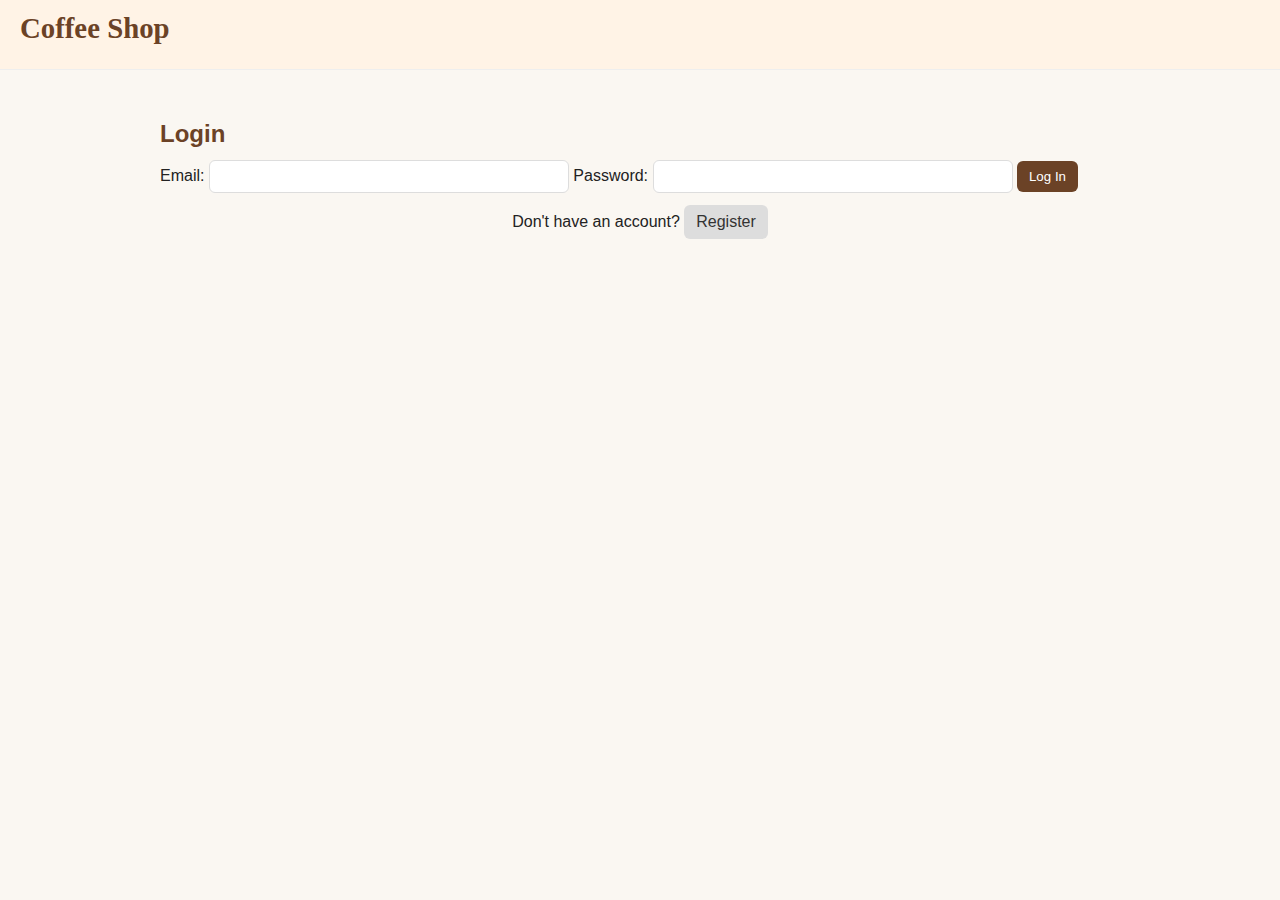
<file: src/main/resources/static/index.html>
<!DOCTYPE html>
<html lang="en">
<head>
  <meta charset="UTF-8">
  <title>Coffee Shop Login</title>
  <link rel="stylesheet" href="style.css">
</head>
<body>
  <header>
    <h1>Coffee Shop</h1>
  </header>

  <div class="container">
    <h2>Login</h2>
    <form id="login-form">
      <label>Email: <input type="email" id="email" required></label>
      <label>Password: <input type="password" id="password" required></label>
      <button type="submit" class="btn">Log In</button>
    </form>

    <p class="text-center">
      Don't have an account? 
      <a href="signup.html" class="btn secondary" id="register-link">Register</a>
    </p>
  </div>

  <script src="app.js"></script>
</body>
</html>
</file>
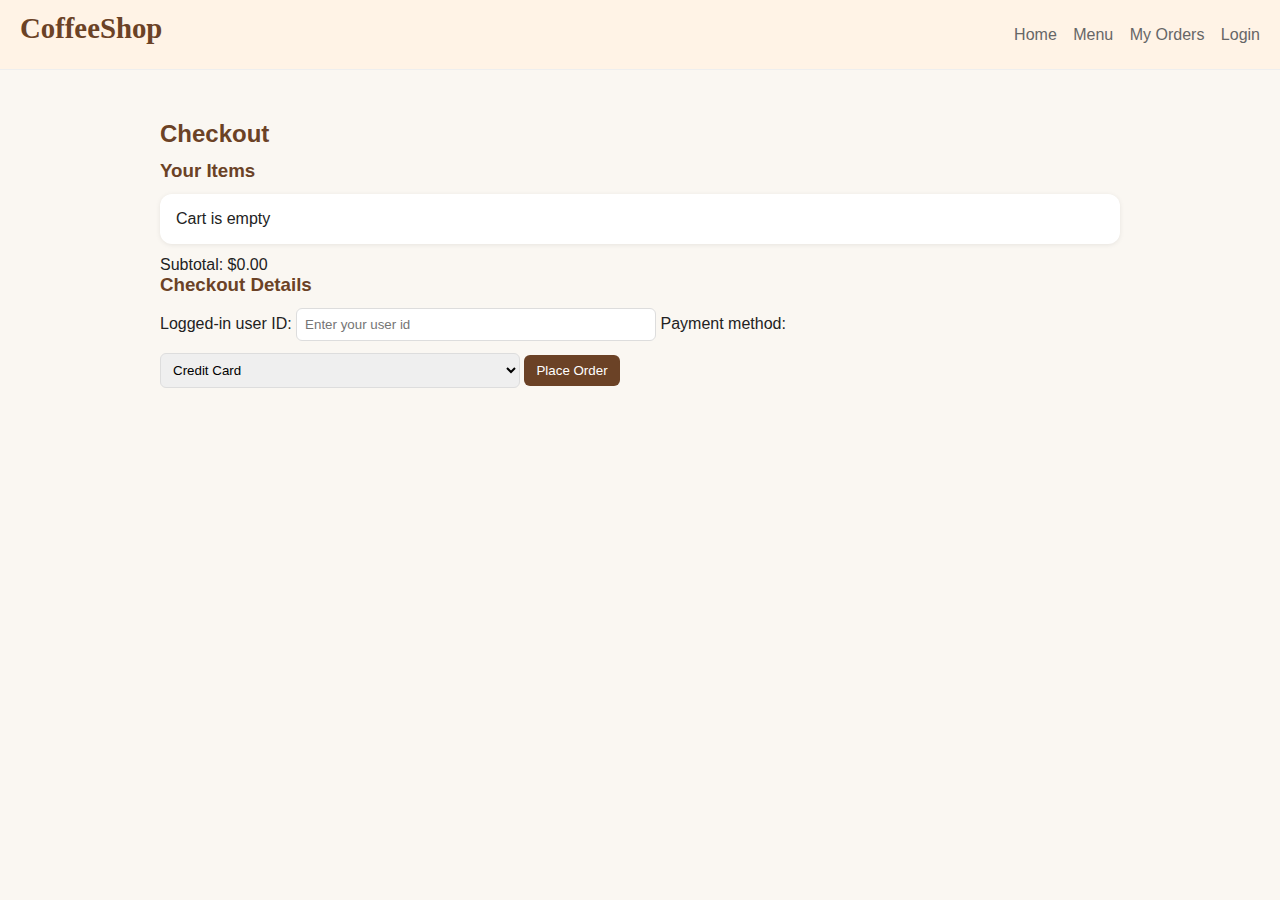
<file: src/main/resources/static/checkout.html>
<!DOCTYPE html>
<html lang="en">
<head>
  <meta charset="utf-8"/>
  <meta name="viewport" content="width=device-width,initial-scale=1"/>
  <title>Checkout - CoffeeShop</title>
  <link rel="stylesheet" href="style.css">
</head>
<body>
  <header>
    <h1>CoffeeShop</h1>
    <nav>
      <a href="index.html">Home</a>
      <a href="menu.html">Menu</a>
      <a href="orders.html">My Orders</a>
      <a href="login.html" id="login-link">Login</a>
    </nav>
  </header>

  <main class="container">
    <h2>Checkout</h2>

    <section id="cart-section">
      <h3>Your Items</h3>
      <div id="cart-items"></div>
      <div class="cart-footer">
        <div>Subtotal: $<span id="cart-total">0.00</span></div>
      </div>
    </section>

    <section id="checkout-form">
      <h3>Checkout Details</h3>
      <label>
        Logged-in user ID:
        <input id="user-id" type="number" placeholder="Enter your user id" />
      </label>

      <label>
        Payment method:
        <select id="payment-method">
          <option>Credit Card</option>
          <option>Cash</option>
          <option>Apple Pay</option>
        </select>
      </label>

      <button id="place-order" class="btn">Place Order</button>

      <div id="checkout-result" class="notice"></div>
    </section>
  </main>

  <script src="app.js"></script>
  <script>
    document.addEventListener('DOMContentLoaded', () => {
      window.cartUI.refreshCartView();
      document.getElementById('place-order').addEventListener('click', async () => {
        const userId = document.getElementById('user-id').value;
        if (!userId) {
          alert('Please enter your user id (or log in).');
          return;
        }

        // Build order total from cart
        const cart = window.cart.get();
        if (!cart.length) { alert('Cart is empty'); return; }

        const total = window.cart.total();
        // Place order: POST /api/orders?userId=...
        try {
          const orderResp = await fetch(`/api/orders?userId=${encodeURIComponent(userId)}`, {
            method: 'POST',
            headers: { 'Content-Type': 'application/json' },
            body: JSON.stringify({ total: total, status: 'PLACED' })
          });
          const order = await orderResp.json();

          // Then create payment record
          const payResp = await fetch(`/api/payments?orderId=${order.order_id}`, {
            method: 'POST',
            headers: { 'Content-Type': 'application/json' },
            body: JSON.stringify({ method: document.getElementById('payment-method').value })
          });
          const payment = await payResp.json();

          // Clear cart
          window.cart.clear();
          window.cartUI.refreshCartView();

          document.getElementById('checkout-result').textContent = `Order #${order.order_id} placed. Payment id: ${payment.payment_id}`;
        } catch (e) {
          console.error(e);
          alert('There was a problem placing the order.');
        }
      });
    });
  </script>
</body>
</html>
</file>
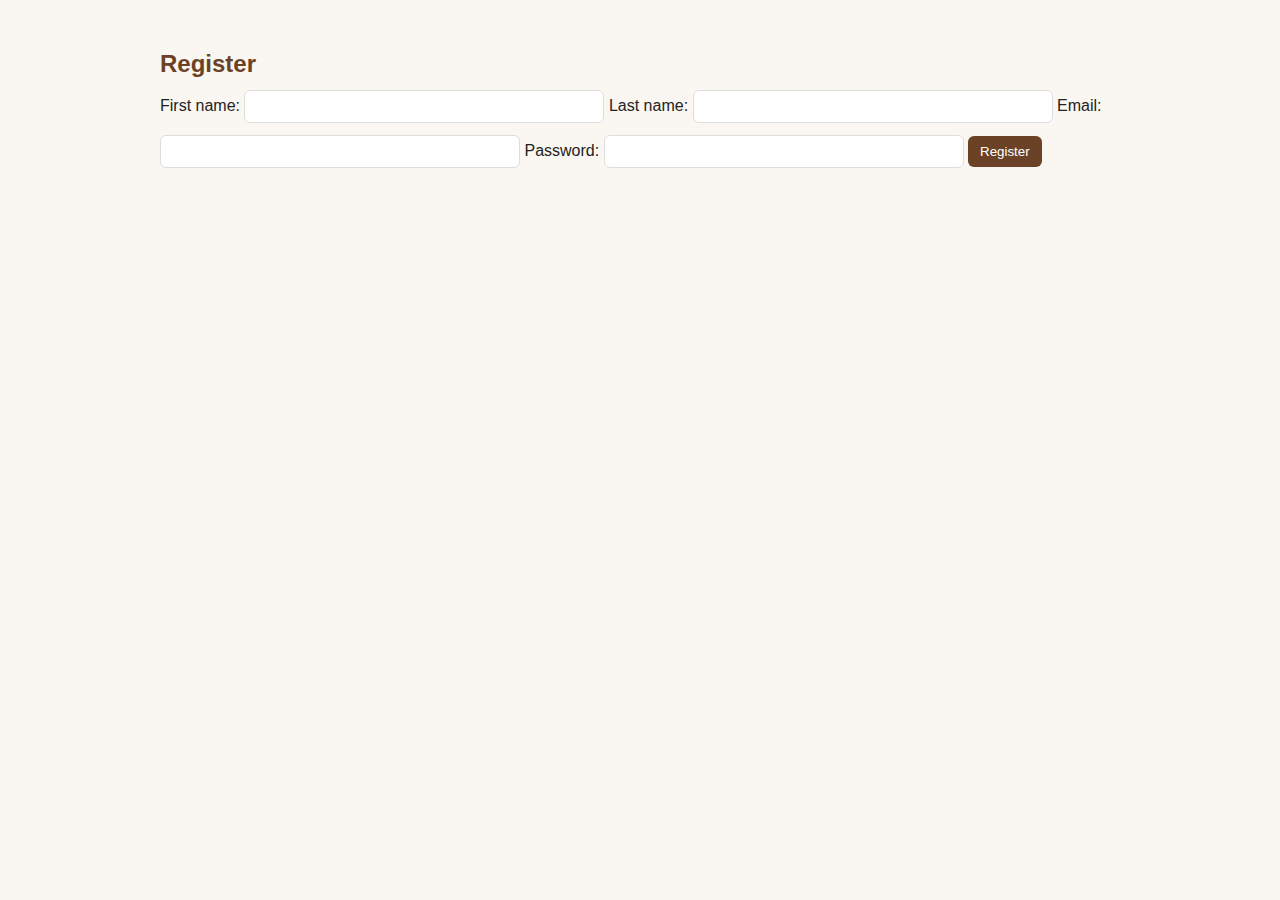
<file: src/main/resources/static/register.html>
<!DOCTYPE html>
<html>
<head>
  <meta charset="utf-8"/>
  <meta name="viewport" content="width=device-width,initial-scale=1"/>
  <title>Register - CoffeeShop</title>
  <link rel="stylesheet" href="style.css">
</head>
<body>
  <main class="container">
    <h2>Register</h2>
    <form id="register-form">
      <label>First name: <input id="f_name" required /></label>
      <label>Last name: <input id="l_name" required /></label>
      <label>Email: <input id="email" type="email" required /></label>
      <label>Password: <input id="password" type="password" required /></label>
      <button type="submit" class="btn">Register</button>
    </form>
    <div id="register-result"></div>
  </main>

  <script src="app.js"></script>
  <script>
    document.getElementById('register-form').addEventListener('submit', async (e) => {
      e.preventDefault();
      const body = {
        f_name: document.getElementById('f_name').value,
        l_name: document.getElementById('l_name').value,
        email: document.getElementById('email').value,
        password: document.getElementById('password').value
      };
      try {
        const resp = await fetch('/api/customers', {
          method: 'POST',
          headers: { 'Content-Type': 'application/json' },
          body: JSON.stringify(body)
        });
        const user = await resp.json();
        localStorage.setItem('coffee_user', JSON.stringify(user));
        document.getElementById('register-result').textContent = 'Registered and logged in';
        setTimeout(() => location.href = 'menu.html', 800);
      } catch (err) {
        console.error(err);
        document.getElementById('register-result').textContent = 'Registration failed';
      }
    });
  </script>
</body>
</html>
</file>
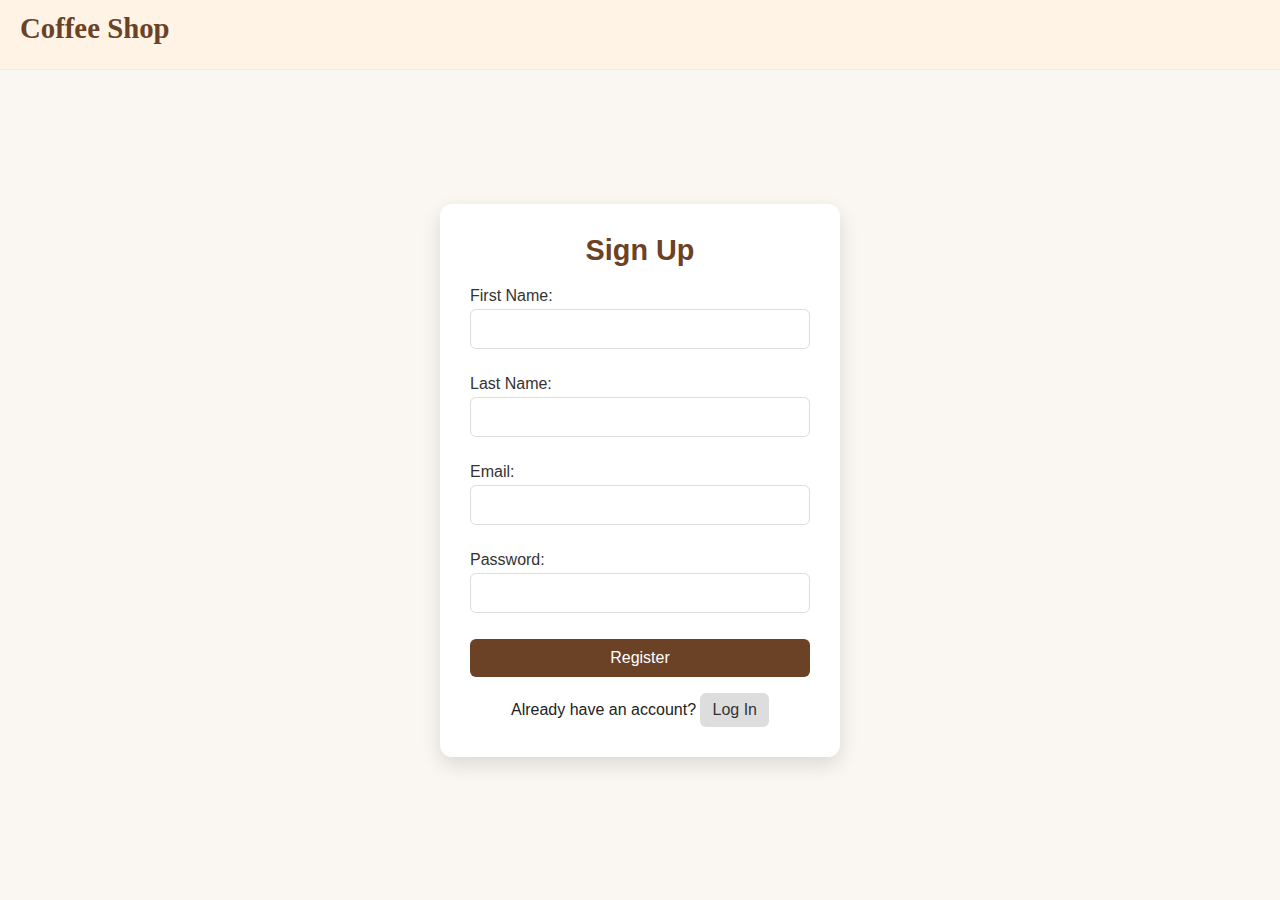
<file: src/main/resources/static/signup.html>
<!DOCTYPE html>
<html lang="en">
<head>
  <meta charset="UTF-8">
  <title>Coffee Shop Signup</title>
  <link rel="stylesheet" href="style.css">
</head>
<body>
  <header>
    <h1>Coffee Shop</h1>
  </header>

  <div class="login-wrapper">
    <div class="login-container">
      <h2>Sign Up</h2>
      <form id="signup-form" class="login-form">
        <label>First Name:
          <input type="text" id="f_name" required>
        </label>
        <label>Last Name:
          <input type="text" id="l_name" required>
        </label>
        <label>Email:
          <input type="email" id="email" required>
        </label>
        <label>Password:
          <input type="password" id="password" required>
        </label>
        <button type="submit" class="btn">Register</button>
      </form>

      <p class="text-center">
        Already have an account? 
        <a href="login.html">Log In</a>
      </p>
    </div>
  </div>

  <script src="app.js"></script>
</body>
</html>
</file>
<file: src/main/resources/static/style.css>
:root {
  --primary: #6b4226;
  --secondary: #fff3e6;
  --accent: #d2691e;
  --muted: #666;
  --bg: #faf7f2;
}
  

* {
  box-sizing: border-box;
  margin: 0;
  padding: 0;
}

body {
  font-family: Inter, Arial, Helvetica, sans-serif;
  background: var(--bg);
  color: #222;
}
  
h1, h2, h3 {
  color: var(--primary);
  margin-bottom: 12px;
}
  
header {
  display: flex;
  justify-content: space-between;
  align-items: center;
  padding: 12px 20px;
  background: var(--secondary);
  border-bottom: 1px solid #eee;
}
  
header h1 {
  font-size: 1.8rem;
  font-family: 'bodoni mt', serif;
}
  
nav a, nav button {
  margin-left: 12px;
  text-decoration: none;
  color: var(--muted);
  border: none;
  background: none;
  cursor: pointer;
}
  
.container {
  max-width: 1000px;
  margin: 30px auto;
  padding: 20px;
}
  
.btn {
  padding: 8px 12px;
  border-radius: 6px;
  border: none;
  cursor: pointer;
  background: var(--primary);
  color: #fff;
  text-decoration: none;
  transition: 0.2s;
}
  
.btn:hover {
  background: var(--accent);
}
  
.btn.secondary {
  background: #ddd;
  color: #333;
}
  
.btn.delete {
  background: #ff4c4c;
  color: #fff;
}
  
.btn.delete:hover {
  background: #e60000;
}
  

a.btn, a.btn.secondary {
  display: inline-block;
  text-decoration: none;
}





/* admin */
table {
  width: 100%;
  border-collapse: collapse;
  margin-bottom: 20px;
  background: #fff;
  border-radius: 8px;
  overflow: hidden;
  box-shadow: 0 2px 6px rgba(0,0,0,0.05);
}
  
th, td {
  padding: 12px;
  text-align: left;
  border-bottom: 1px solid #eee;
}
  
th {
  background: var(--secondary);
  font-weight: bold;
}
  

input, select, textarea {
  padding: 8px;
  border-radius: 6px;
  border: 1px solid #ddd;
  width: 100%;
  max-width: 360px;
  margin-bottom: 12px;
}
  

/* customer */
.card {
  background: #fff;
  padding: 16px;
  border-radius: 12px;
  margin-bottom: 12px;
  box-shadow: 0 1px 5px rgba(0,0,0,0.08);
  width: 100%;
  display: flex;
  flex-direction: column;
  gap: 8px;
}

.menu-item {
  background: #fff;
  padding: 16px;
  border-radius: 12px;
  box-shadow: 0 1px 5px rgba(0,0,0,0.1);
  display: flex;
  flex-direction: column;
  gap: 8px;
}

#menu-container.grid, .grid {
  display: grid;
  grid-template-columns: repeat(auto-fill, minmax(250px, 1fr));
  gap: 20px;
  margin-top: 20px;
}


.menu-info {
  display: flex;
  flex-direction: column;
  gap: 4px;
}

.modal {
  position: fixed;
  inset: 0;
  display: flex;
  align-items: center;
  justify-content: center;
  background: rgba(0,0,0,0.35);
  z-index: 1000;
}
  
.modal.hidden {
  display: none;
}
  
.modal-content {
  background: #fff;
  padding: 18px;
  border-radius: 8px;
  width: 90%;
  max-width: 500px;
}
  

.notice {
  color: green;
  margin-top: 12px;
}
  

.text-center {
  text-align: center;
}
  
.flex {
  display: flex;
  align-items: center;
}
  
.flex-between {
  display: flex;
  justify-content: space-between;
  align-items: center;
}
  
.mb-12 {
  margin-bottom: 12px;
}

table {
  width: 100%;
  border-collapse: collapse;
  margin-bottom: 20px;
}
  
th, td {
  border: 1px solid #ddd;
  padding: 8px;
  text-align: left;
}
  
th {
  background: #6b4226;
  color: #fff;
}
  
tr:nth-child(even) {
  background: #f9f9f9;
}
  
.hidden {
  display: none;
}
  

#add-menu-panel {
  background: #fff;
  padding: 20px;
  border-radius: 8px;
  box-shadow: 0 2px 6px rgba(0,0,0,0.1);
  margin-top: 20px;
}
  
#add-menu-panel h3 {
  margin-top: 0;
}
  
#add-menu-panel label {
  display: block;
  margin-bottom: 10px;
}
  
#add-menu-panel input[type=text],
#add-menu-panel input[type=number] {
  width: 100%;
  padding: 6px;
  margin-top: 4px;
  border: 1px solid #ccc;
  border-radius: 4px;
}
   



/* login page */
body {
  font-family: Inter, Arial, Helvetica, sans-serif;
  background: var(--bg);
  color: #222;
  margin: 0;
}

/* center log in */
.login-wrapper {
  display: flex;
  justify-content: center;
  align-items: center;
  min-height: calc(100vh - 80px);
  padding: 20px;
}

.login-container {
  max-width: 400px;
  width: 100%;
  padding: 30px;
  background: #fff;
  border-radius: 12px;
  box-shadow: 0 8px 20px rgba(0,0,0,0.12);
  text-align: center;
}

.login-container h2 {
  margin-bottom: 20px;
  color: var(--primary);
  font-size: 1.8rem;;
}

.login-form {
  display: flex;
  flex-direction: column;
  gap: 14px;
  text-align: left;
}

.login-form label {
  display: flex;
  flex-direction: column;
  font-weight: 500;
  color: #333;
}

.login-form input {
  padding: 10px;
  border-radius: 6px;
  border: 1px solid #ddd;
  font-size: 1rem;
  margin-top: 4px;
}

.login-form button {
  padding: 10px;
  border-radius: 6px;
  border: none;
  background: var(--primary);
  color: #fff;
  cursor: pointer;
  font-size: 1rem;
  transition: 0.2s;
}

.login-form button:hover {
  background: var(--accent);
}

/* register link */
.login-container .text-center {
  margin-top: 16px;
}

.login-container .text-center a {
  display: inline-block;
  padding: 8px 12px;
  border-radius: 6px;
  text-decoration: none;
  background: #ddd;
  color: #333;
  transition: 0.2s;
}

.login-container .text-center a:hover {
  background: #ccc;
}
</file>
